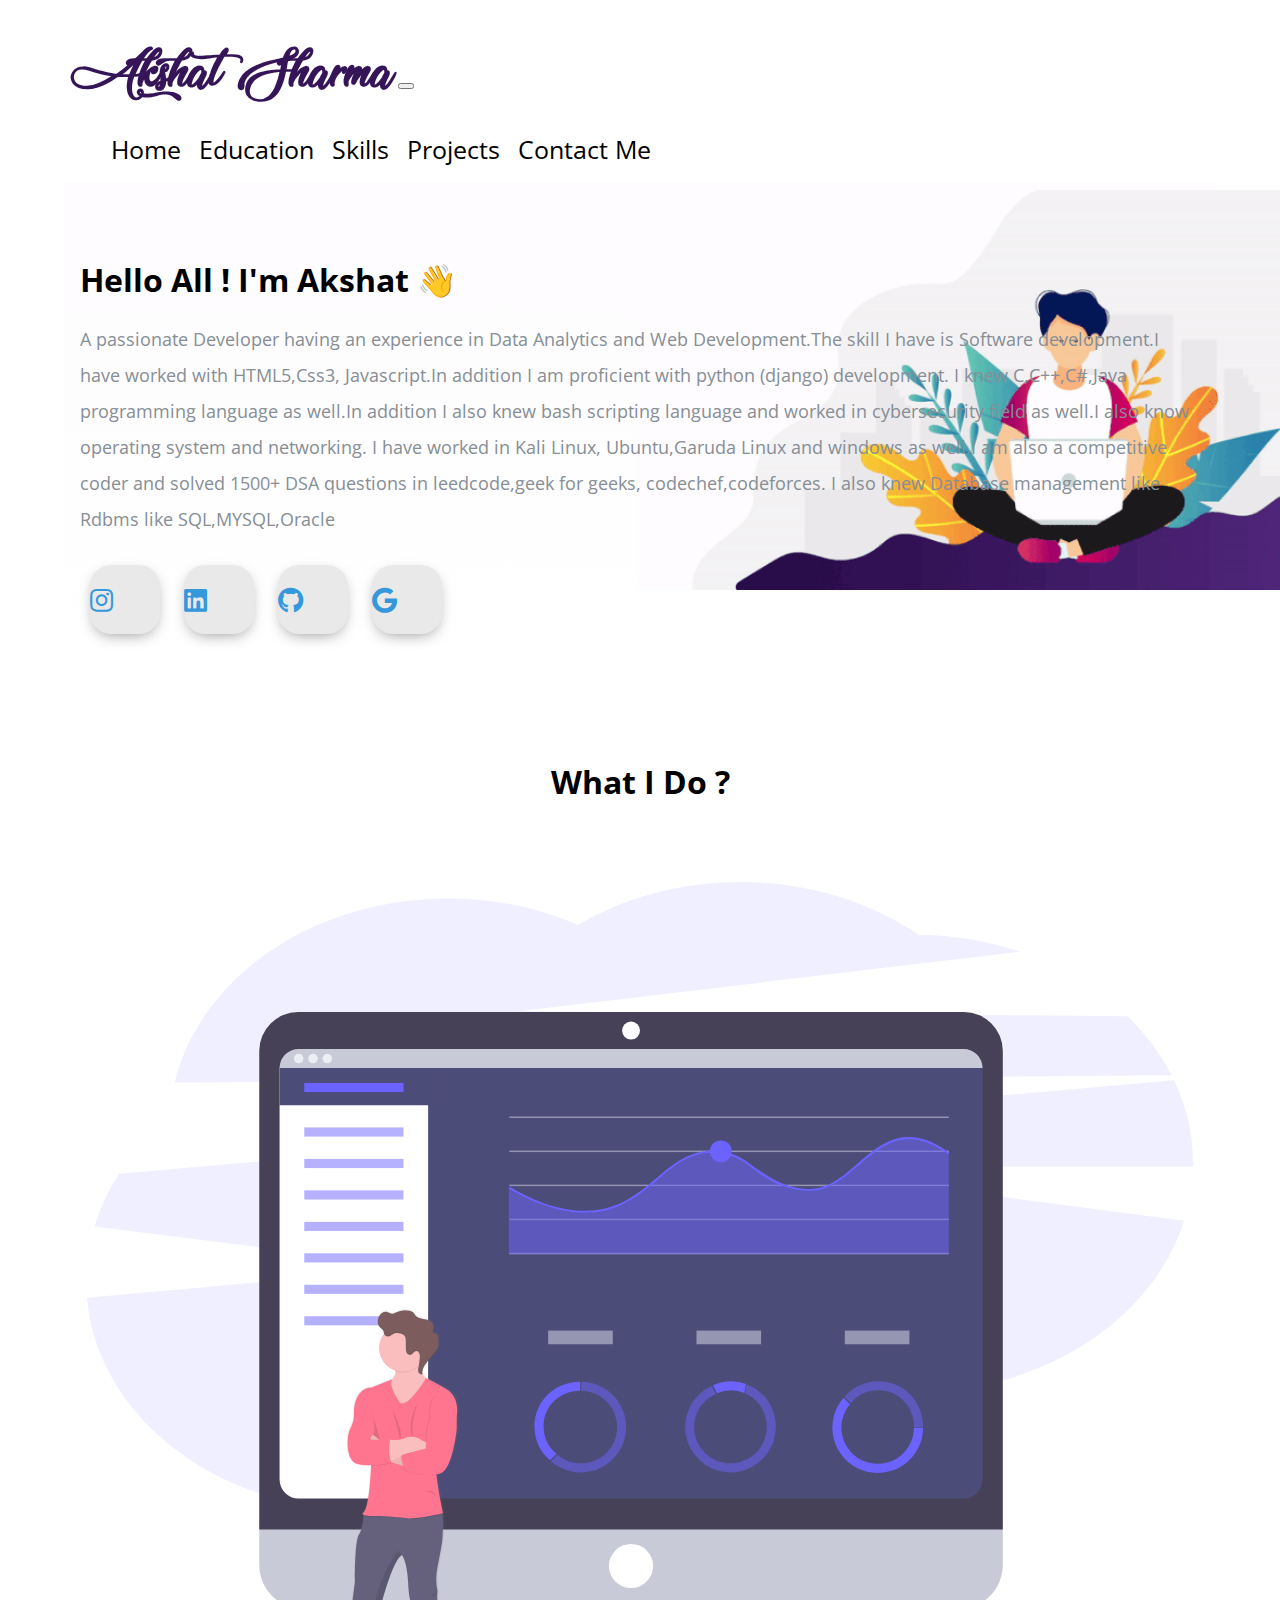
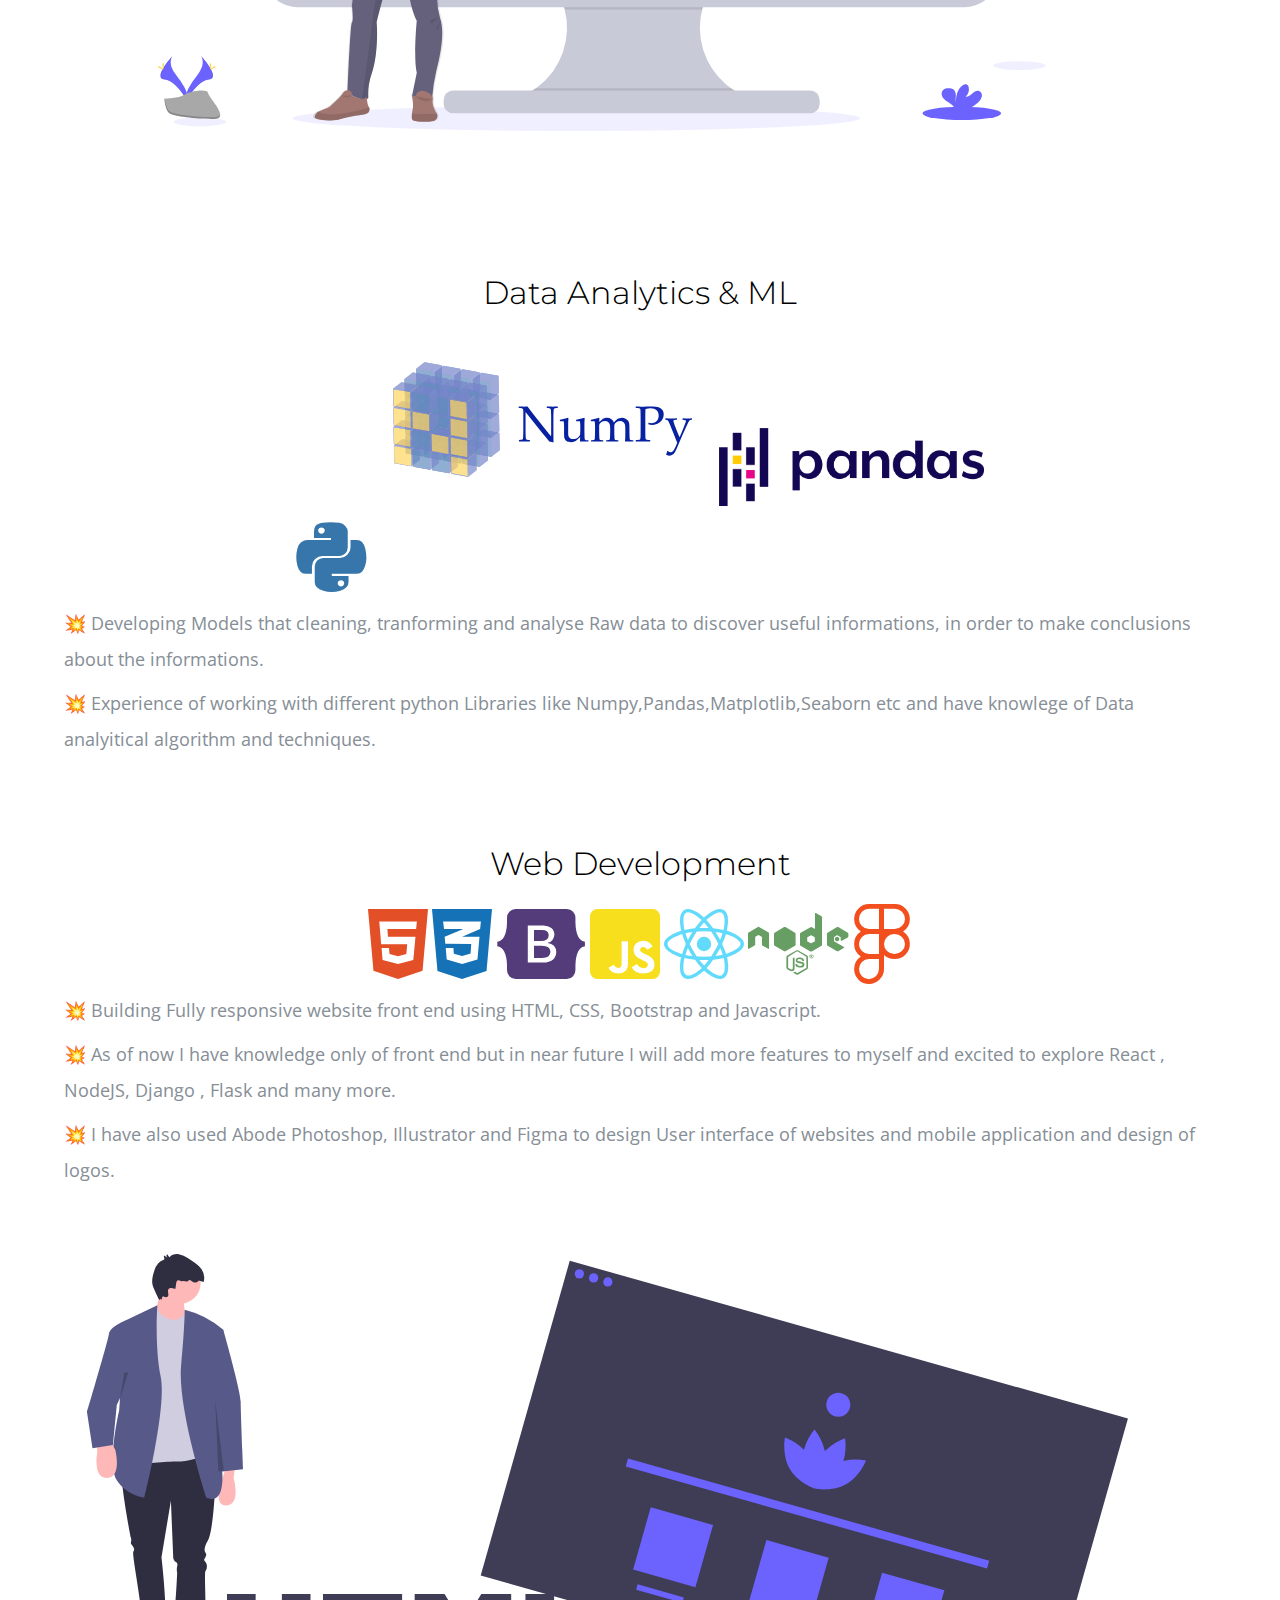
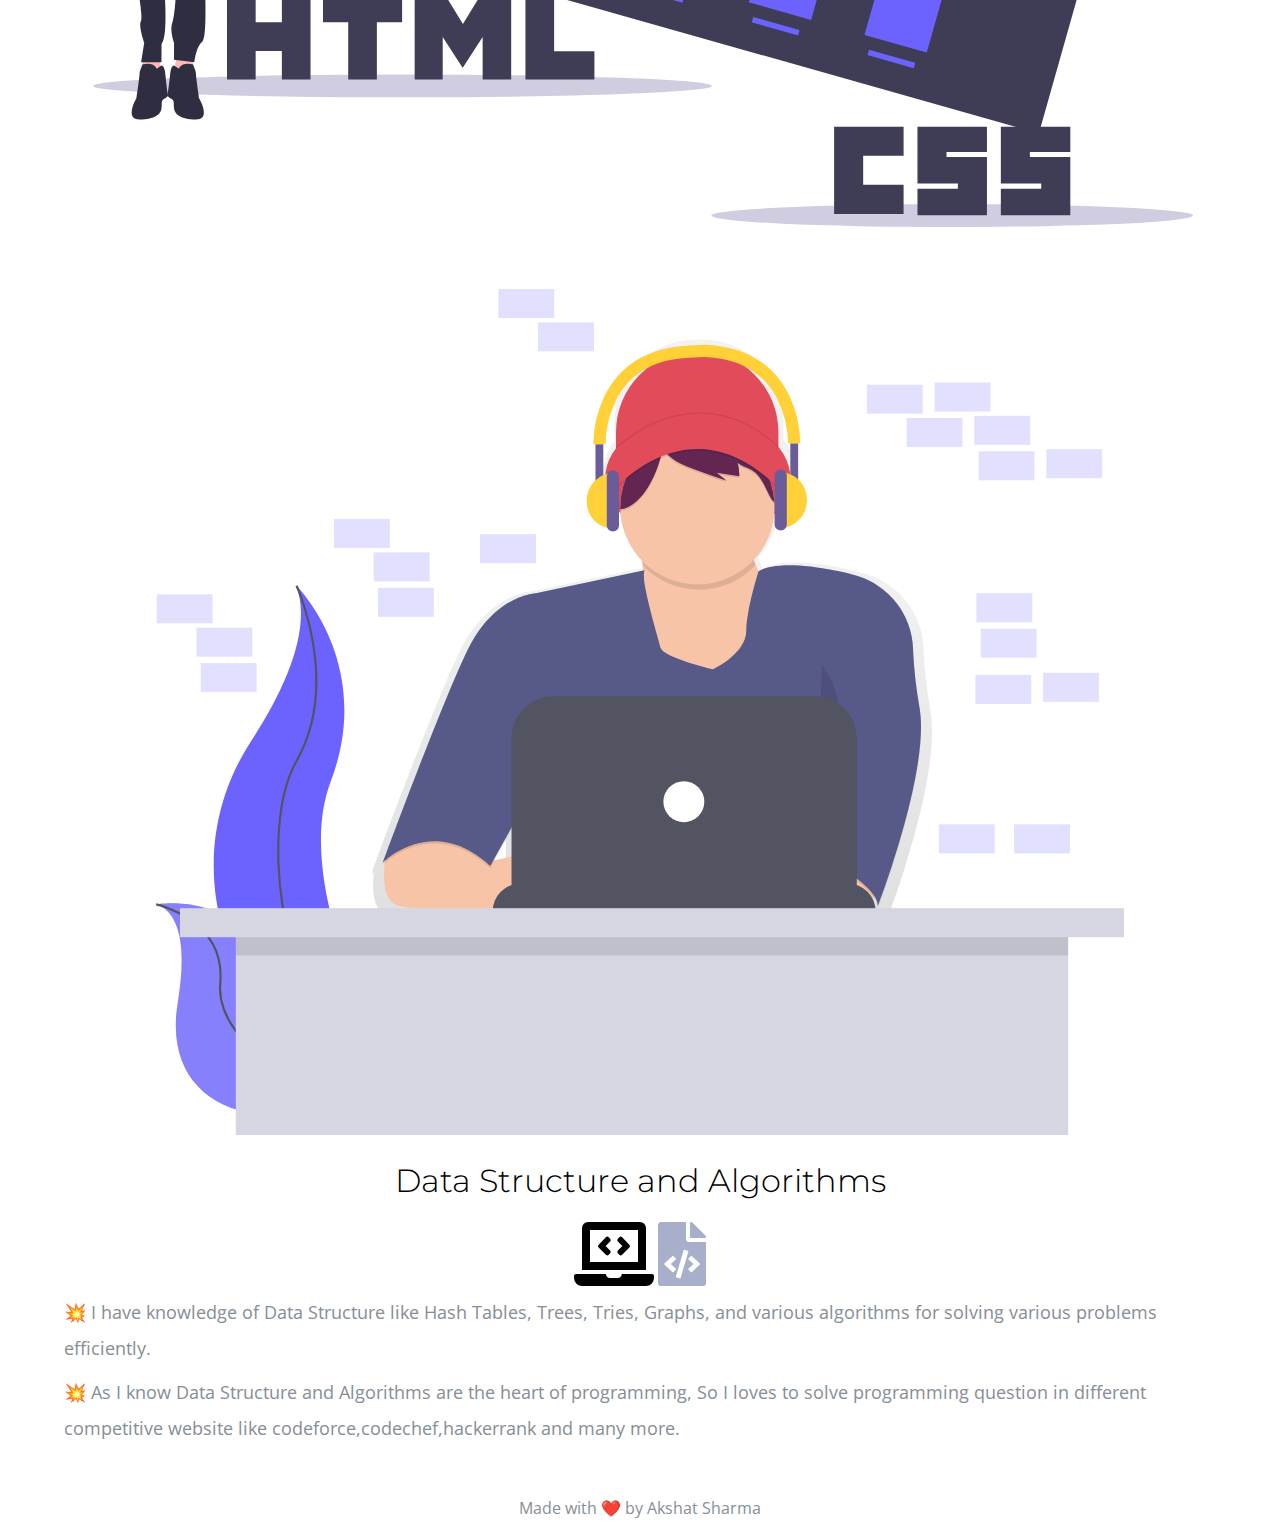
<file: index.html>
<!DOCTYPE html>
<html lang="en" dir="ltr">

<head>
  <meta charset="utf-8">
  <meta name="viewport" content="width=device-width,initial-scale=1">
  <title>Akshat's Portfolio</title>
  <link rel="icon" href="Image/engineer.ico">
  <link rel="stylesheet" href="https://stackpath.bootstrapcdn.com/bootstrap/4.5.0/css/bootstrap.min.css" integrity="sha384-9aIt2nRpC12Uk9gS9baDl411NQApFmC26EwAOH8WgZl5MYYxFfc+NcPb1dKGj7Sk" crossorigin="anonymous">
  <link rel="stylesheet" href="style.css">
  
  <link href="https://fonts.googleapis.com/css2?family=Arizonia&family=Montserrat:wght@400;800&display=swap" rel="stylesheet">
  <link href="https://fonts.googleapis.com/css2?family=Open+Sans:wght@700&display=swap" rel="stylesheet">
  <link rel="stylesheet" href="https://use.fontawesome.com/releases/v5.4.1/css/all.css" />
  <link rel="stylesheet" href="https://cdnjs.cloudflare.com/ajax/libs/font-awesome/5.13.1/css/all.min.css">
  <script src="https://code.jquery.com/jquery-3.5.1.slim.min.js" integrity="sha384-DfXdz2htPH0lsSSs5nCTpuj/zy4C+OGpamoFVy38MVBnE+IbbVYUew+OrCXaRkfj" crossorigin="anonymous"></script>
  <script src="https://cdn.jsdelivr.net/npm/popper.js@1.16.0/dist/umd/popper.min.js" integrity="sha384-Q6E9RHvbIyZFJoft+2mJbHaEWldlvI9IOYy5n3zV9zzTtmI3UksdQRVvoxMfooAo" crossorigin="anonymous"></script>
  <script src="https://stackpath.bootstrapcdn.com/bootstrap/4.5.0/js/bootstrap.min.js" integrity="sha384-OgVRvuATP1z7JjHLkuOU7Xw704+h835Lr+6QL9UvYjZE3Ipu6Tp75j7Bh/kR0JKI" crossorigin="anonymous"></script>
</head>
<body class="container-fluid body_section">
        <header>
              <nav class="navbar navbar-expand-lg navbar-light ">
                <a class="navbar-brand brand-name" href="#">Akshat Sharma</a>
                <button class="navbar-toggler" type="button" data-toggle="collapse" data-target="#navbarSupportedContent" aria-controls="navbarSupportedContent" aria-expanded="false" aria-label="Toggle navigation">
                  <span class="navbar-toggler-icon"></span>
                </button>
        
                <div class="collapse navbar-collapse" id="navbarSupportedContent">
                  <ul class="navbar-nav ml-auto">
                    <li class="nav-item">
                      <a class="nav-link headerachor" href="index.html">Home</a>
                    </li>
                    <li class="nav-item">
                      <a class="nav-link headerachor" href="edu.html">Education</a>
                    </li>
                    <li class="nav-item">
                      <a class="nav-link headerachor" href="skill.html">Skills</a>
                    </li>
                    <li class="nav-item">
                      <a class="nav-link headerachor" href="Proj.html">Projects</a>
                    </li>
                    <li class="nav-item">
                      <a class="nav-link headerachor" href="contact.html">Contact Me</a>
                    </li>
                  </ul>
              </nav>
          </header>

          <section id = "Home">
              <div class="row column1">
                <div class="col-lg-6 col-md-6 first-image">
                    <img class = "boyimage" src="Image/20200630_162659.gif" alt="">
                </div>  
                  <div class="col-lg-6 section-1">
                      <h1 class = "Hello">Hello All ! I'm Akshat <span class="wave">👋</span></h1>
                      <p>A passionate Developer having an experience in Data Analytics and Web Development.The skill I have  is Software development.I have worked with HTML5,Css3, Javascript.In addition I am proficient with python (django) development.
                          I knew C,C++,C#,Java programming language as well.In addition I also knew bash scripting language and worked in cybersecurity field as well.I also know operating system and networking.
                          I have worked in Kali Linux, Ubuntu,Garuda Linux and windows as well.I am also a competitive coder and solved 1500+ DSA questions in leedcode,geek for geeks, codechef,codeforces.
                          I also knew Database management like Rdbms like SQL,MYSQL,Oracle</p>
                          <div class=social_media_icon>
                            <a class="btn" href="https://www.instagram.com/akshat1102_/" target=_blank>
                              <i class="fab fa-instagram"></i>
                            </a>
                            <a class="btn" href="https://www.linkedin.com/in/akshat-sharma-638b16219/" target=_blank>
                              <i class="fab fa-linkedin" aria-hidden="true"></i>
                            </a>
                            <a class="btn" href="https://github.com/Akshat111111" target=_blank>
                              <i class="fab fa-github"></i>
                            </a>
                            <a class="btn" href="mailto:akshat.sharma.pandri@gmail.com" target=_blank>
                              <i class="fab fa-google"></i>
                            </a>
                          </div>
                  </div>
                  <div class="Image-boy col-lg-6"><img class="boy" src="Image/Boy-image.png" alt=""></div>
              </div>
          </section>


          <section id=Whatido>
            <h1>What I Do ?</h1>
              <div class = "row feature-1">
                  <div class="col-lg-6 col-md-6 Feature-first-image ">
                    <img class = "Feature-svg-image" src="Image/Data_Analysis.svg" alt="">
                  </div>
                  <div class="col-lg-6 col-md-6">
                    <h1 class= "Feature-Heading" >Data Analytics & ML</h1>
                    <ul class = "dev-icon">
                      <li><i class="fab fa-python fa-5x" style="color:#3776ab"></i></li>
                      <li><img class="numpy" src="Image/numpy-ar21.svg" alt=""></li>
                      <li><img class = "pandas" src="Image/kindpng_5747046.png" alt=""></li>
                    </ul>
                    <div class = "Data-Analytic">
                      <p class ="Features-paragraph">
                         💥 Developing Models that cleaning, tranforming and analyse Raw data to discover useful informations,
                         in order to make conclusions about the informations.</p>
                      <p  class ="Features-paragraph">
                         💥 Experience of working with different python Libraries like Numpy,Pandas,Matplotlib,Seaborn etc and have knowlege of
                        Data analyitical algorithm and techniques.</p>
                    </div>
                </div>
              </div>
              <div class="row feature-2">
                <div class="col-lg-6 col-md-6 feature-web">
                  <h1 class="Feature-Heading">Web Development</h1>
                  <ul class = "dev-icon">
                    <li><i class="fab fa-html5 fa-5x" style="color:#e34f26"></i></li>
                    <li><i class="fab fa-css3-alt fa-5x" style="color:#1572b6"></i></li>
                    <li><i class="fab fa-bootstrap fa-5x" style="color:#543b79"></i></li>
                    <li><i class="fab fa-js-square fa-5x" style="color:#f7df1e"></i></li>
                    <li><i class="fab fa-react fa-5x" style="color:#61dafb"></i></li>
                    <li><i class="fab fa-node fa-5x" style="color:#679e63"></i></li>
                    <li><i class="fab fa-figma fa-5x" style="color:#f24e1e"></i></li>
                
                  </ul>
                  <div class = "Data-Analytic">
                    <p class ="Features-paragraph">
                       💥 Building Fully responsive website front end using HTML, CSS, Bootstrap and Javascript.</p>
                    <p  class ="Features-paragraph">
                       💥 As of now I have knowledge only of front end but in near future I will add more features to myself and excited to explore React , NodeJS, Django , Flask and many more.</p>
                      <p  class ="Features-paragraph">
                       💥 I have also used Abode Photoshop, Illustrator and Figma to design User interface of websites and mobile application and design of logos.</p>
                      </div>
                </div>
                <div class="col-lg-6 col-md-6 Feature-second-image ">
                  <img class = "Feature-svg-image" src="Image/website.svg" alt="">
                </div>
              </div>
              <div class="row feature-3">
                <div class = "col-lg-6 col-md-6 Feature-third-image">
                    <img class = "Feature-svg-image-3" src="Image/Coding.svg" alt="">
                  </div>
                  <div class="col-lg-6 col-md-6 feature-coding">
                    <h1 class="Feature-Heading">Data Structure and Algorithms</h1>
                    <ul class = "dev-icon">
                     <li></li>
                     <li><i class="fas fa-laptop-code fa-4x"></i></li>
                     
                     <li><i class="fas fa-file-code fa-4x" style="color: #a8afcb;"></i></li>
                    </ul>
                    <div class = "Data-Analytic">
                      <p class ="Features-paragraph">
                         💥 I have knowledge of Data Structure like Hash Tables, Trees, Tries, Graphs, and various algorithms for solving various problems efficiently.</p>
                      <p  class ="Features-paragraph">
                         💥 As I know Data Structure and Algorithms are the heart of programming, So I loves to solve programming question in different competitive website like codeforce,codechef,hackerrank and many more.</p>
                        </div>
                  </div>
              </div>
               
        
          </section>
    <footer class=footer>Made with ❤️ by Akshat Sharma</footer>
</body>
</html>
</file>
<file: style.css>
body{
    font-family: 'Open Sans', sans-serif;
    margin: 0;
  }
.body_section{
    padding : 3% 5% 1%;
}

p{
  font-size: 18px;
}

  a{
    text-decoration: none;
  }

  @font-face{
    font-family: "Lovely Home";
    src:local('Lovely Home'), 
    url("Image/LovelyHome-9aBZ.ttf") format('truetype');

  }

.brand-name ,.navbar-light .navbar-brand{
      /* font-family: "Brush Script MT"; */
      /* margin-bottom: 3px; */
      font-family: "Lovely Home";
      font-size: 50px;
      font-weight: bold;
      color: #351458;
  }



  .headerachor {
    color: black;
    margin: 0 7px 0 7px;
    font-size: 25px;
  }

  .headerachor:hover {
    background-color: #f1f1f1;
  }

  /* Section 1 */
   .column1{
       background-image: linear-gradient(#fefcfe,#ffffff);
       padding : 8px 16px;
   }

  .section-1{
    margin-top: 6%;
    text-align: left;
    position: relative;
}
span.wave {
  animation-name: wave-animation;
  animation-duration: 2.5s;
  animation-iteration-count: infinite;
  transform-origin: 70% 70%;
  display: inline-block;
}

@keyframes wave-animation {
    0% { transform: rotate(  0.0deg) }
   10% { transform: rotate(-10.0deg) }
   20% { transform: rotate( 12.0deg) }
   30% { transform: rotate(-10.0deg) }
   40% { transform: rotate(  9.0deg) }
   50% { transform: rotate(  0.0deg) }
  100% { transform: rotate(  0.0deg) }
}

.first-image{
    position: absolute;
    right:0;
}
.boyimage{
  height: 400px;
}

@media only screen and (max-width : 1183px){
  .first-image{
    right:160px;
  }

}
.boy{
  width: 100%;
  height: 100%;
  animation: bounce 1.2s;
  animation-direction: alternate;
  animation-iteration-count: infinite;
}

@keyframes bounce{
  from{
      transform: translate3d(0,0,0);
  }
  to{
      transform: translate3d(0,20px,0);
  }
}

.Image-boy{
  text-align: center;
  align-items: center;
}

@media only screen and (min-width:951px){
  .Image-boy{
    display:none;
  }
}
  .Hello{
      margin-bottom: 20px;
  }
  p{
      line-height: 2;
      color: #868e96;
  }


  .btn {
    display: inline-block;
    width: 4.37rem;
    height: 4.37rem;
    background: #e9e9e9;
    padding: 0px 0px;
    margin: 10px;
    border-radius: 30%;
    box-shadow: 0 5px 15px -5px #00000070;
    color: #3498db;
    overflow: hidden;
    position: relative;
  }

  .btn i {
    line-height: 70px;
    font-size: 1.625rem;
    transition: 0.2s linear;
  }

  .btn:hover i {
    transform: scale(1.3);
    color: #f1f1f1;
  }

  .btn::before {
    content: "";
    position: absolute;
    width: 120%;
    height: 120%;
    background: #3498db;
    transform: rotate(45deg);
    left: -110%;
    top: 90%;
  }




  .btn:hover::before {
    animation: aaa 0.7s 1;
    top: -10%;
    left: -10%;
  }

  @media only screen and (max-width:470px){
    .btn{
      width: 2.5rem;
      height: 2.5rem;
      margin: 7px;
    }
    .btn i {
      line-height: 40px;
      font-size: 1em;
    }
  }

 #Whatido{
     text-align: center;
     padding-top: 7%;
 }

  /* Section 2 */
  .feature-1{
      padding-top: 5%;
      text-align: center;
      }
  .feature-2{
    padding-top: 5%;
    text-align: center;
}
  .feature-3{
  padding-top: 5%;
  padding-bottom: 20px;
  text-align: center;
  }

  .Feature-Heading{
      font-family: "Montserrat";
      font-weight: 300;
  }

  .Feature-first-image{
      padding : 0 2% 10%;
  }

  .Feature-second-image{
      padding : 5% 2% 0;
  }





  .Feature-svg-image{
      width: 100%;
      height:100%;
  }
  .Feature-svg-image-3{
    width: 84%;
    height: 84%;
  }




  .dev-icon{
      list-style: none;
      display: inline;
      padding: 0%;
  }


  .numpy{
    max-width: 100%;
    width : 30%;
    height: 30%;
    padding-bottom: 7%;
  }

  .pandas{
    max-width: 100%;
    max-height: 100%;
    width : 23%;
    height: 15%;
    padding-bottom: 7%;
    padding-left :0;
  }

  li{
    display: inline;
  }

  .Data-Analytic{
      text-align: left;
  }

  .Features-paragraph{
      margin-top : 8px;
      margin-bottom: 8px;
  }

  @media only screen and (max-width : 764px){
    .feature-2{
      display: flex;
      flex-direction: column;
    }
    .feature-web{
      order:2;
    }
      
      .brand-name ,.navbar-light .navbar-brand{
      /* font-family: "Brush Script MT"; */
      /* margin-bottom: 3px; */
      font-family: "Lovely Home";
      font-size: 40px;
      font-weight: bold;
      color: #351458;
  }
  }
  @media only screen and (max-width : 991px) and (min-width: 951px){
    .section-1{
      margin-top: auto;
      padding-right: 400px;
    }
  }
  @media only screen and (max-width : 950px){

    body,html{
      text-align: center;
      font-size: 16px;
      line-height: normal;
    }
    .Hello{
      margin-bottom: 10px;
    }
    h1{
      font-size: 25px;
    }
    p{
      font-size: 15px;
      line-height: normal;
    }
      .section-1{
          text-align: center;
      }
      .first-image{
          display: none;
      }

      .pandas{
        width: 23%;
        height: 15%;
      }
  }




footer{
  padding-top: 2%;
  color: #868e96;
  text-align: center;
}
</file>
